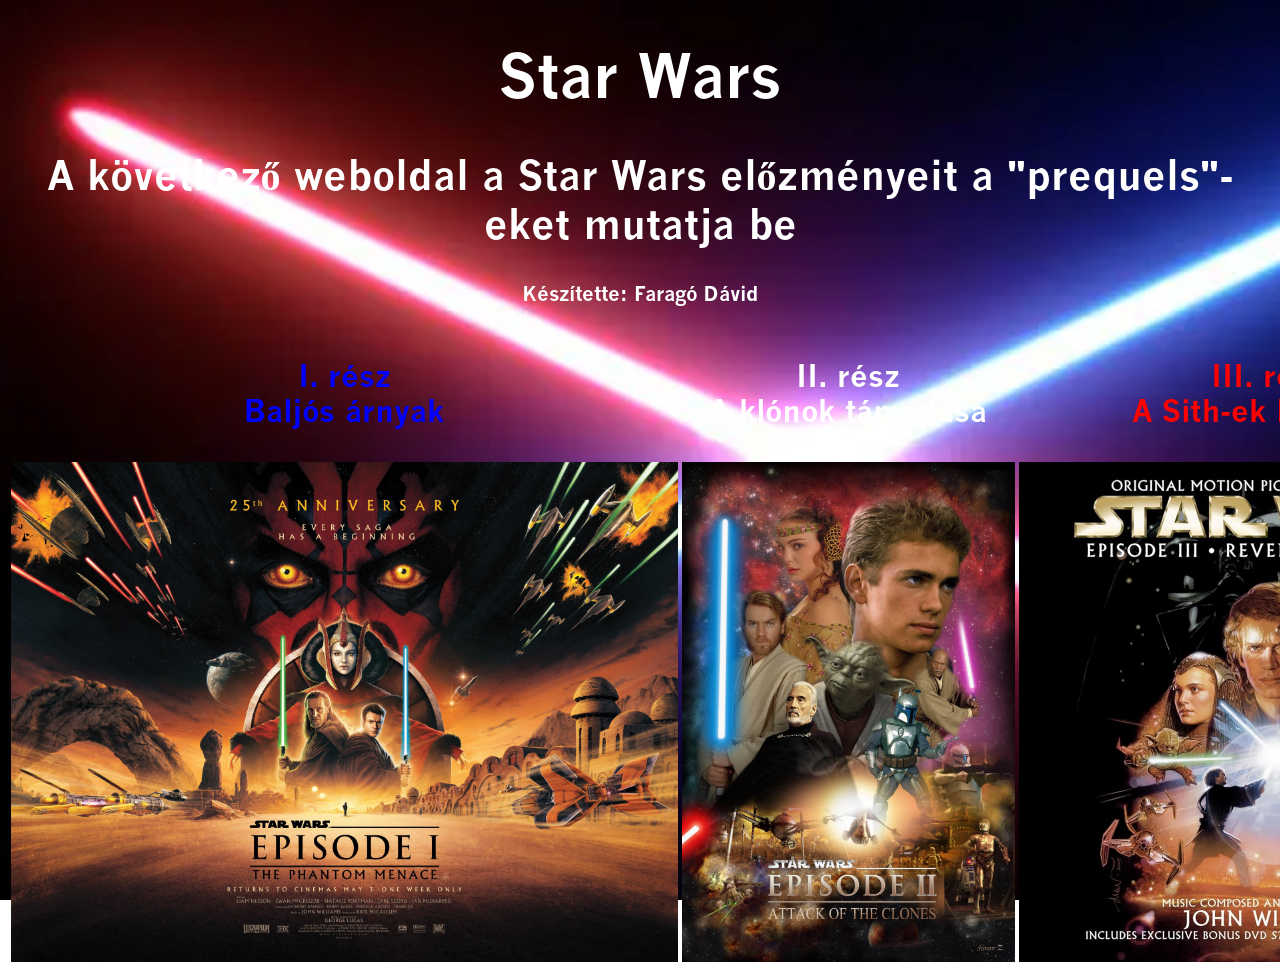
<file: index.html>
<!DOCTYPE html>
<html lang="en">
<head>
    <meta charset="UTF-8">
    <meta name="viewport" content="width=device-width, initial-scale=1.0">
    <title>Star Wars</title>
    <style>
        @import url(stájlus.css);
body {
    background-image: url(harc.jpg);
    background-repeat: no-repeat;
     background-attachment: fixed;
    background-size: cover;
}
@font-face {
  font-family: StarWars;
  src: url(betustilus.otf);
}

* {
  font-family: StarWars;
}
    </style>
</head>
<body class="test">
    <h1 style="text-align: center; font-size: 60px;">Star Wars</h1>
    <h2 style="text-align: center; font-size: 40px;">A következő weboldal a Star Wars előzményeit a "prequels"-eket mutatja be</h2>
    <h3 style="text-align: center; font-size: 20px;">Készítette: Faragó Dávid</h3>
    <table style="text-align: center;" class="tabla">
        <tr>
            <td>
                <h3 style="color: blue;">
                    I. rész <br>
                    Baljós árnyak
                </h3>
            </td>
            <td>
                <h3>
                    II. rész <br>
                    A klónok támadása
                </h3>
            </td>
            <td>
                <h3 style="color: rgb(255, 0, 0);">
                    III. rész <br>
                    A Sith-ek bosszúja
                </h3>
            </td>
        </tr>
        <tr>
            
            <td>
                <a href="1. Rész.html">
                    <img src="sw1.jpeg" alt="Star Wars 1 Baljós árnyak" height="500px">
                </a>
            </td>
            

            

            <td>
                <a href="2. Rész.html">
                    <img src="sw2.jpeg" alt="Star Wars 2 A klónok támadása" height="500px">
                </a>
            </td>
            

            
            <td>
                <a href="3. Rész.html">
                    <img src="sw3.jpg" alt="Star Wars 3 A Sith-ek bosszúja" height="500px">
                </a>
            </td>
            
        </tr>
    </table>
</body>
</html>
</file>
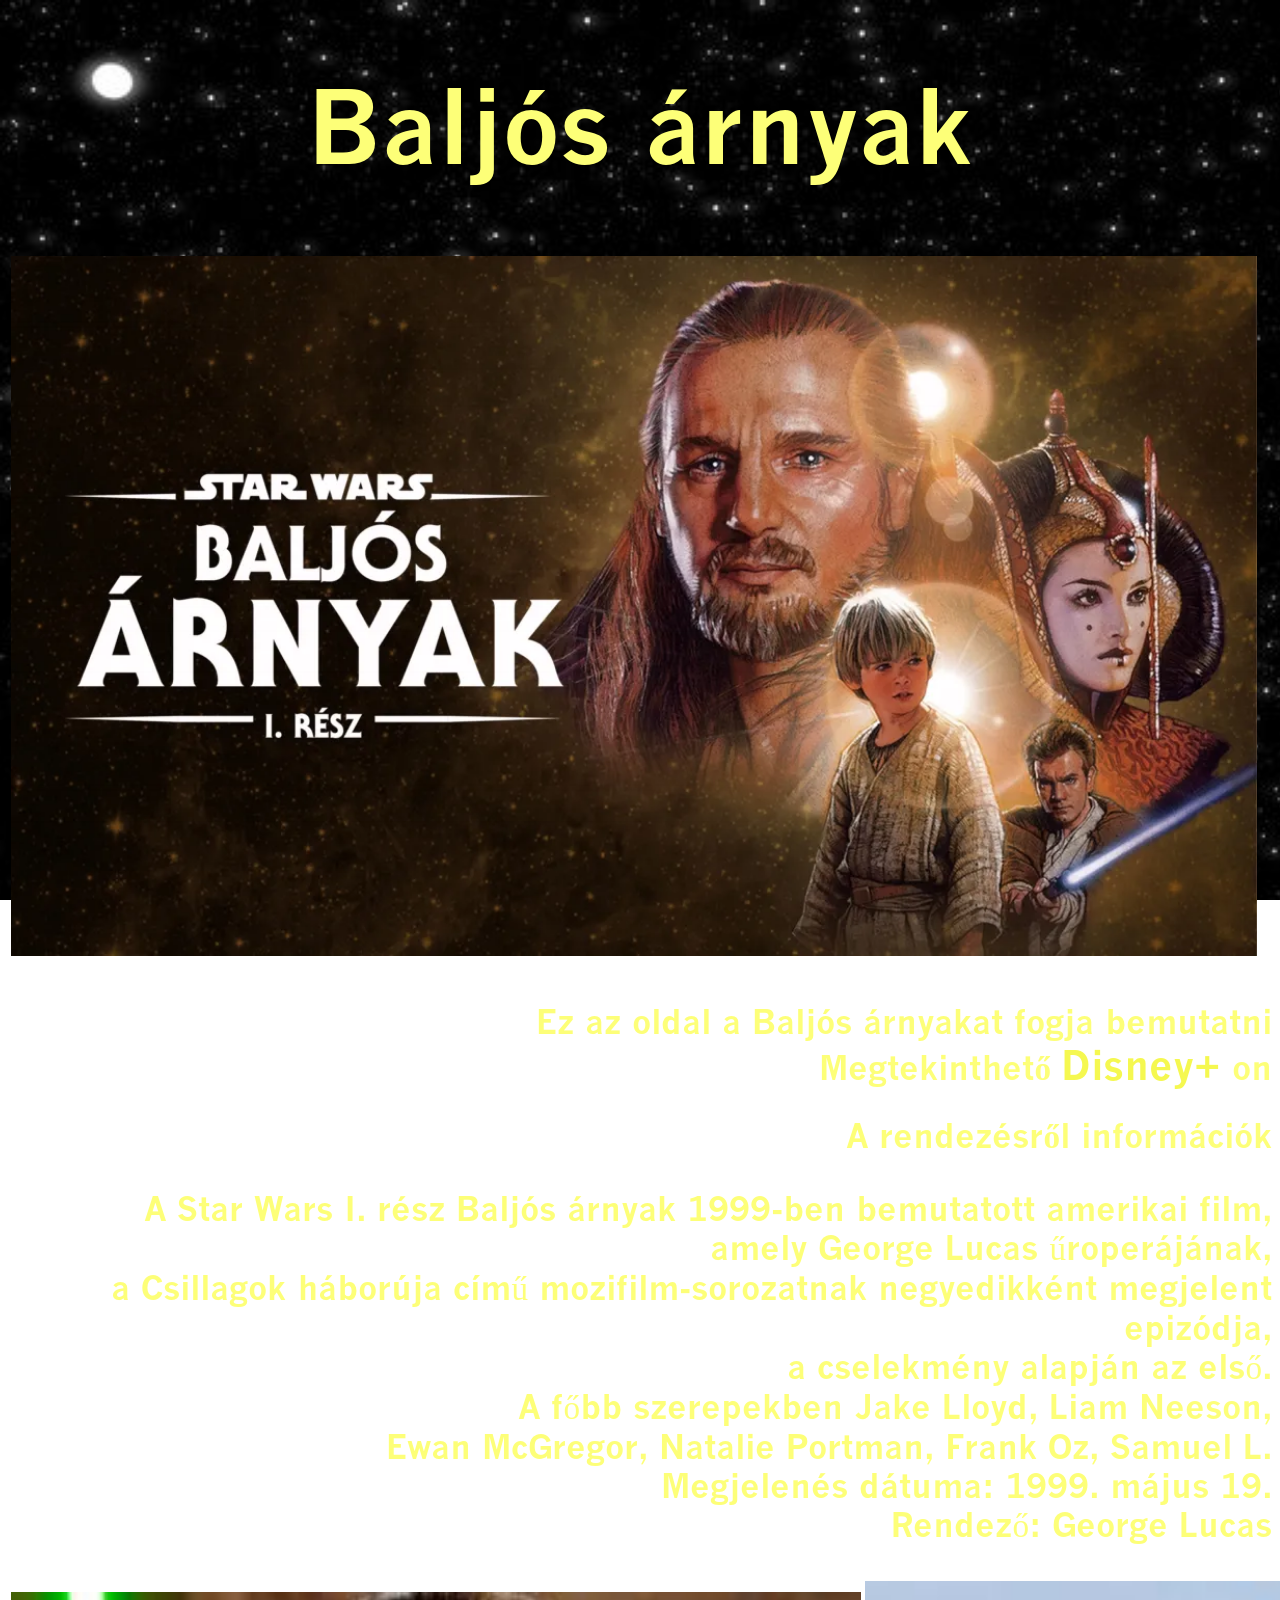
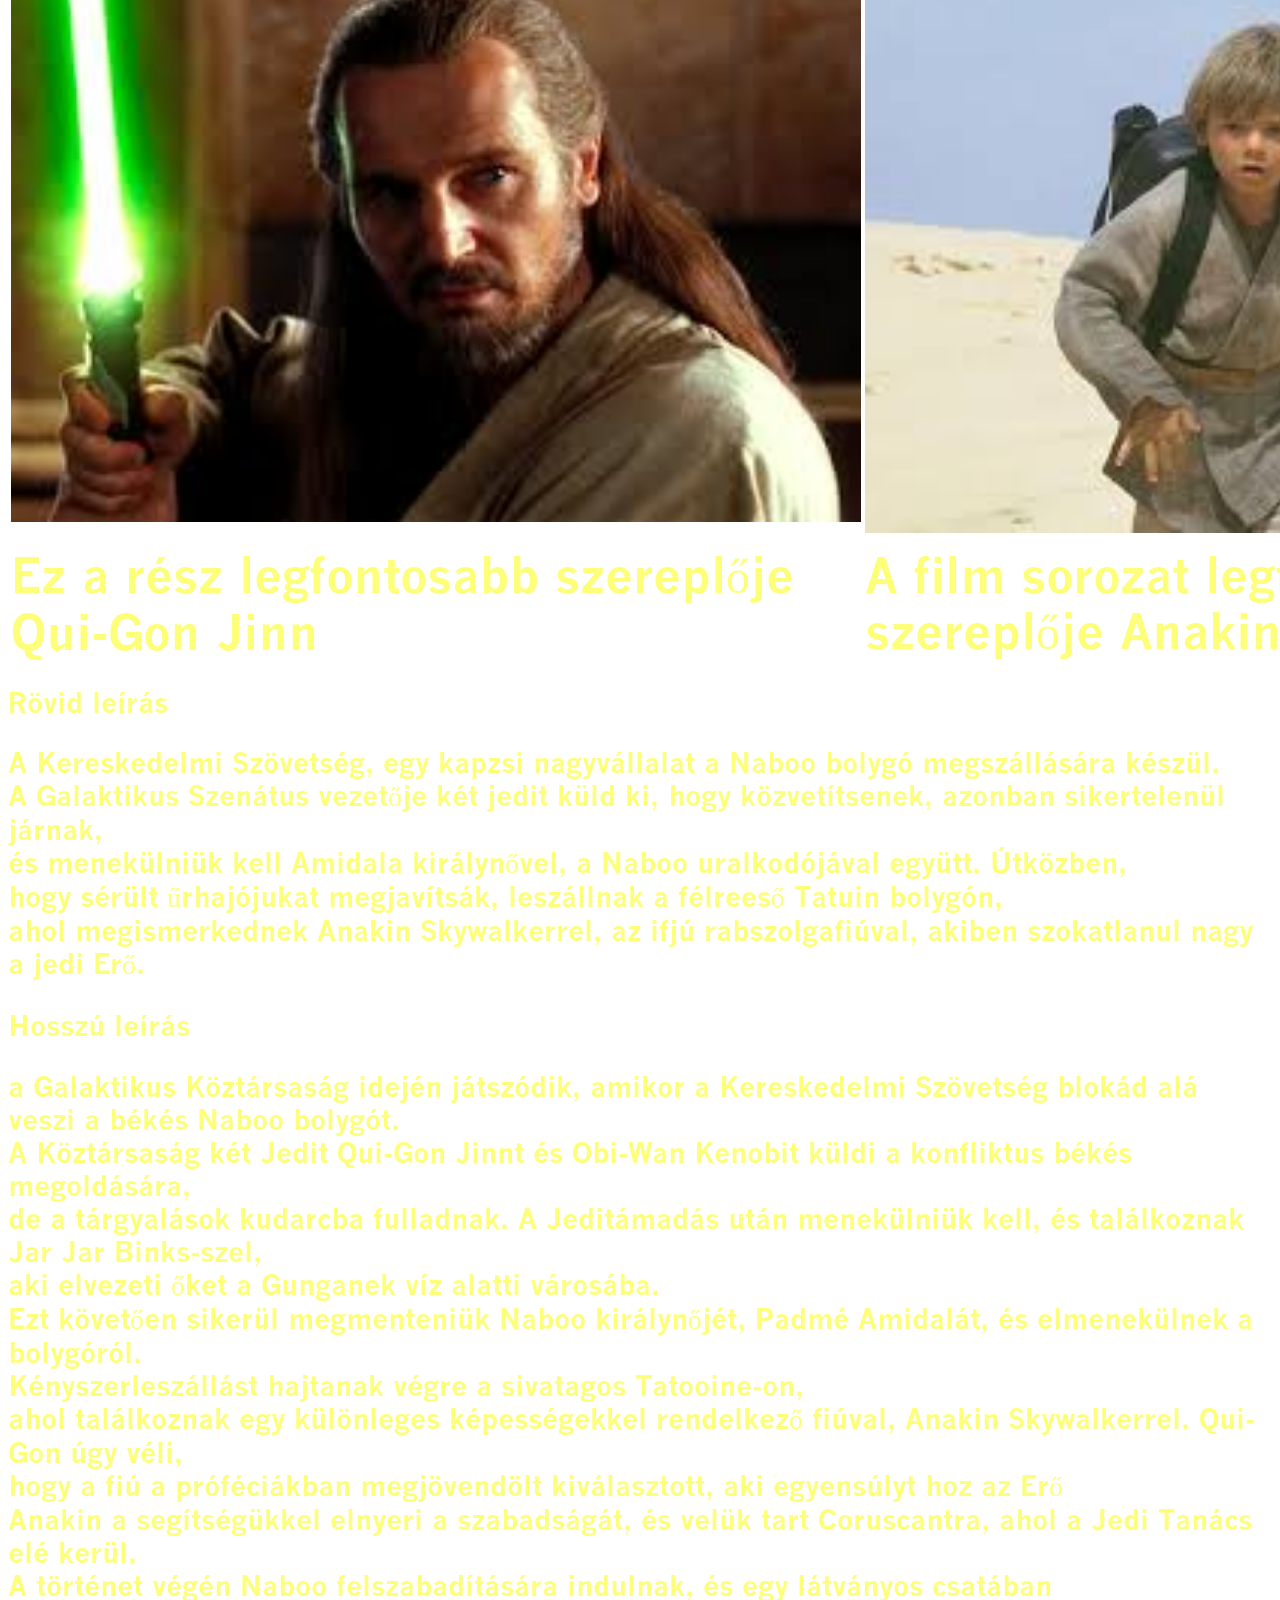
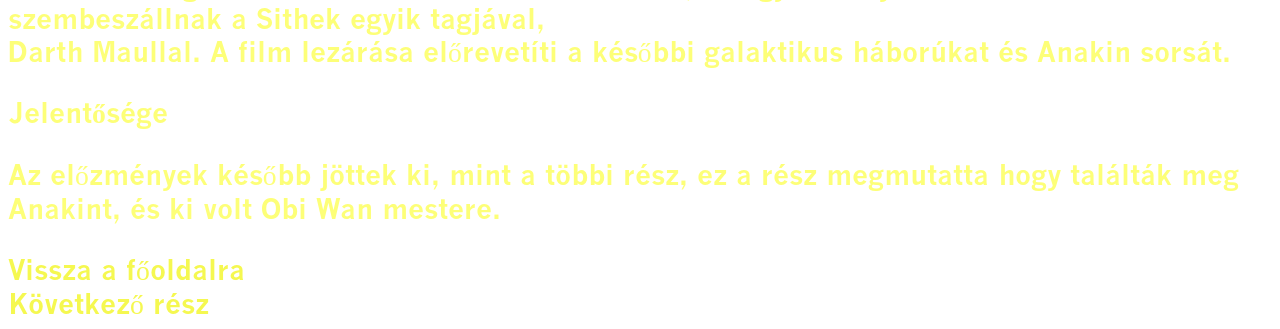
<file: 1. Rész.html>
<!DOCTYPE html>
<html lang="en">
<head>
    <meta charset="UTF-8">
    <meta name="viewport" content="width=device-width, initial-scale=1.0">
    <title>Baljós árnyak</title>
    <style>
            @import url(mellekoldalak.css);
        body {
    background-image: url(resz2hatter.jpg);
    background-repeat: no-repeat;
    background-attachment: fixed;
    background-size: cover;
    }
a:link {
  color: rgb(245, 248, 80);
  background-color: transparent;
  text-decoration: none;
}

a:visited {
  color: rgb(245, 248, 80);
  background-color: transparent;
  text-decoration: none;
}

a:hover {
  color: rgb(255, 255, 255);
  background-color: transparent;
  text-decoration: underline;
}

a:active {
  color: rgb(255, 0, 0);
  background-color: transparent;
  text-decoration: underline;
}
@font-face {
  font-family: StarWars;
  src: url(betustilus.otf);
}

* {
  font-family: StarWars;
}
</style>
</head>
<body>
     <H1>Baljós árnyak</H1>
     <div style="text-align: right; float: right;">
    <table>
        <tr>
            <td>
              <a href="https://www.disneyplus.com/hu-hu/browse/entity-e0a9fee4-2959-4077-ad8c-8fab4fd6e4d1"><img src="compose.jpg" alt="Boritókép" height="700px"></a>
            </td>
        </tr>
    </table>
    <h2>Ez az oldal a Baljós árnyakat fogja bemutatni <br>
        Megtekinthető <a href="https://www.disneyplus.com">Disney+</a> on
    </h2>
        <h2>A rendezésről információk</h1>
        <p>A Star Wars I. rész Baljós árnyak 1999-ben bemutatott amerikai film, <br>
            amely George Lucas űroperájának, <br>
            a Csillagok háborúja című mozifilm-sorozatnak negyedikként megjelent epizódja, <br>
            a cselekmény alapján az első. <br>
            A főbb szerepekben Jake Lloyd, Liam Neeson, <br>
            Ewan McGregor, Natalie Portman, Frank Oz, Samuel L. <br>
            Megjelenés dátuma: 1999. május 19. <br>
            Rendező: George Lucas
    </p>
    </div>
    <table>
        <tr>
            <td><img src="Qui-Gon Jinn.jpg" alt="Qui-Gon Jinn" width="850px"></td>
            <td><img src="Anakin.jpg" alt="Anakin Skywalker" width="850px"></td>
        </tr>
        <tr>
            <td>Ez a rész legfontosabb szereplője Qui-Gon Jinn</td>
            <td>A film sorozat legfontosabb szereplője Anakin Skywalker</td>
        </tr>
    </table>
        <h2>Rövid leírás</h2>
        <p>
           A Kereskedelmi Szövetség, egy kapzsi nagyvállalat a Naboo bolygó megszállására készül. <br> 
           A Galaktikus Szenátus vezetője két jedit küld ki, hogy közvetítsenek, azonban sikertelenül járnak, <br>
           és menekülniük kell Amidala királynővel, a Naboo uralkodójával együtt. Útközben, <br>
           hogy sérült űrhajójukat megjavítsák, leszállnak a félreeső Tatuin bolygón, <br>
           ahol megismerkednek Anakin Skywalkerrel, az ifjú rabszolgafiúval, akiben szokatlanul nagy a jedi Erő. <br>
        </p>
        <h2>Hosszú leírás</h2>
        <p>
            a Galaktikus Köztársaság idején játszódik, amikor a Kereskedelmi Szövetség blokád alá veszi a békés Naboo bolygót. <br>
            A Köztársaság két Jedit Qui-Gon Jinnt és Obi-Wan Kenobit küldi a konfliktus békés megoldására, <br>
            de a tárgyalások kudarcba fulladnak. A Jeditámadás után menekülniük kell, és találkoznak Jar Jar Binks-szel, <br>
            aki elvezeti őket a Gunganek víz alatti városába. <br>
            Ezt követően sikerül megmenteniük Naboo királynőjét, Padmé Amidalát, és elmenekülnek a bolygóról. <br>
            Kényszerleszállást hajtanak végre a sivatagos Tatooine-on, <br>
            ahol találkoznak egy különleges képességekkel rendelkező fiúval, Anakin Skywalkerrel. Qui-Gon úgy véli, <br>
            hogy a fiú a próféciákban megjövendölt kiválasztott, aki egyensúlyt hoz az Erő <br>
            Anakin a segítségükkel elnyeri a szabadságát, és velük tart Coruscantra, ahol a Jedi Tanács elé kerül. <br>
            A történet végén Naboo felszabadítására indulnak, és egy látványos csatában szembeszállnak a Sithek egyik tagjával, <br>
            Darth Maullal. A film lezárása előrevetíti a későbbi galaktikus háborúkat és Anakin sorsát. <br>
        </p>
        <h2>Jelentősége</h2>
        <p>
        Az előzmények később jöttek ki, mint a többi rész, ez a rész megmutatta hogy találták meg Anakint, és ki volt Obi Wan mestere.
        </p>
        <a href="index.html">Vissza a főoldalra</a> <br>
        <a href="2. Rész.html">Következő rész</a>
</body>
</html>
</file>
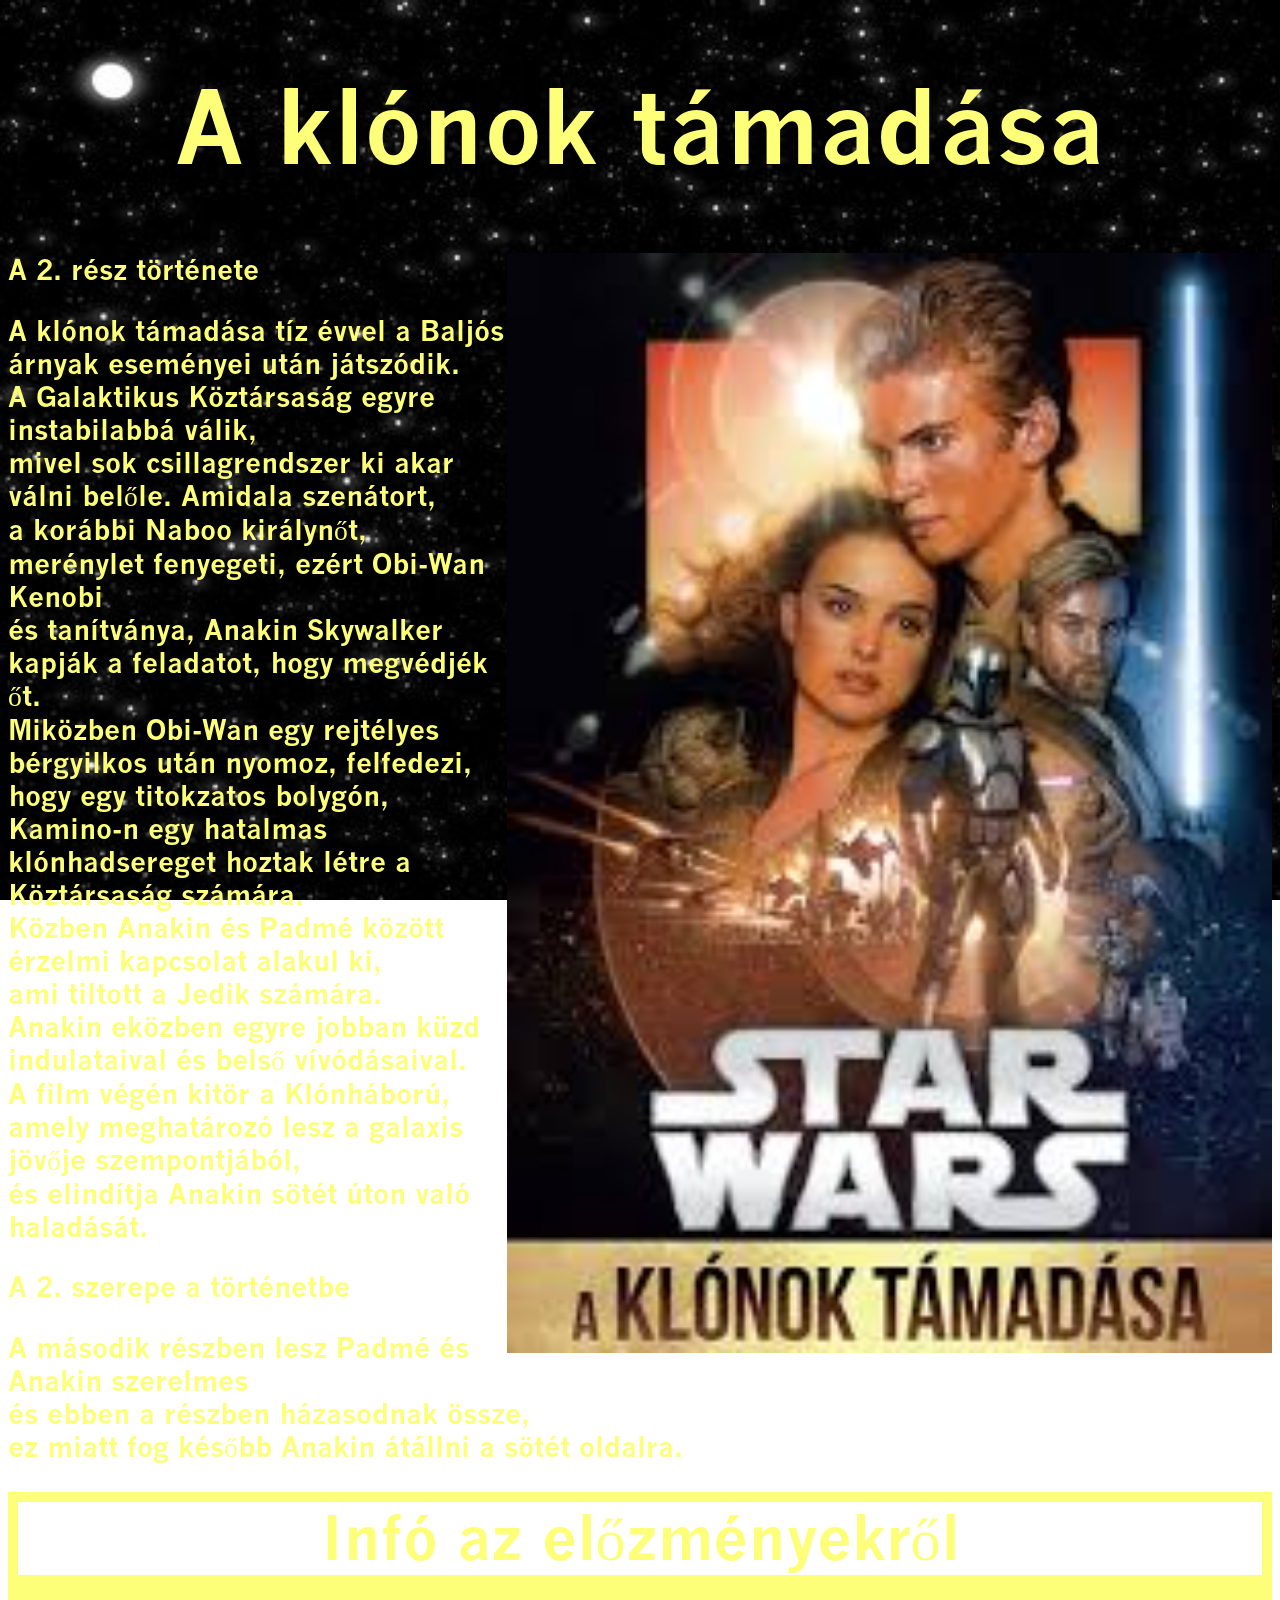
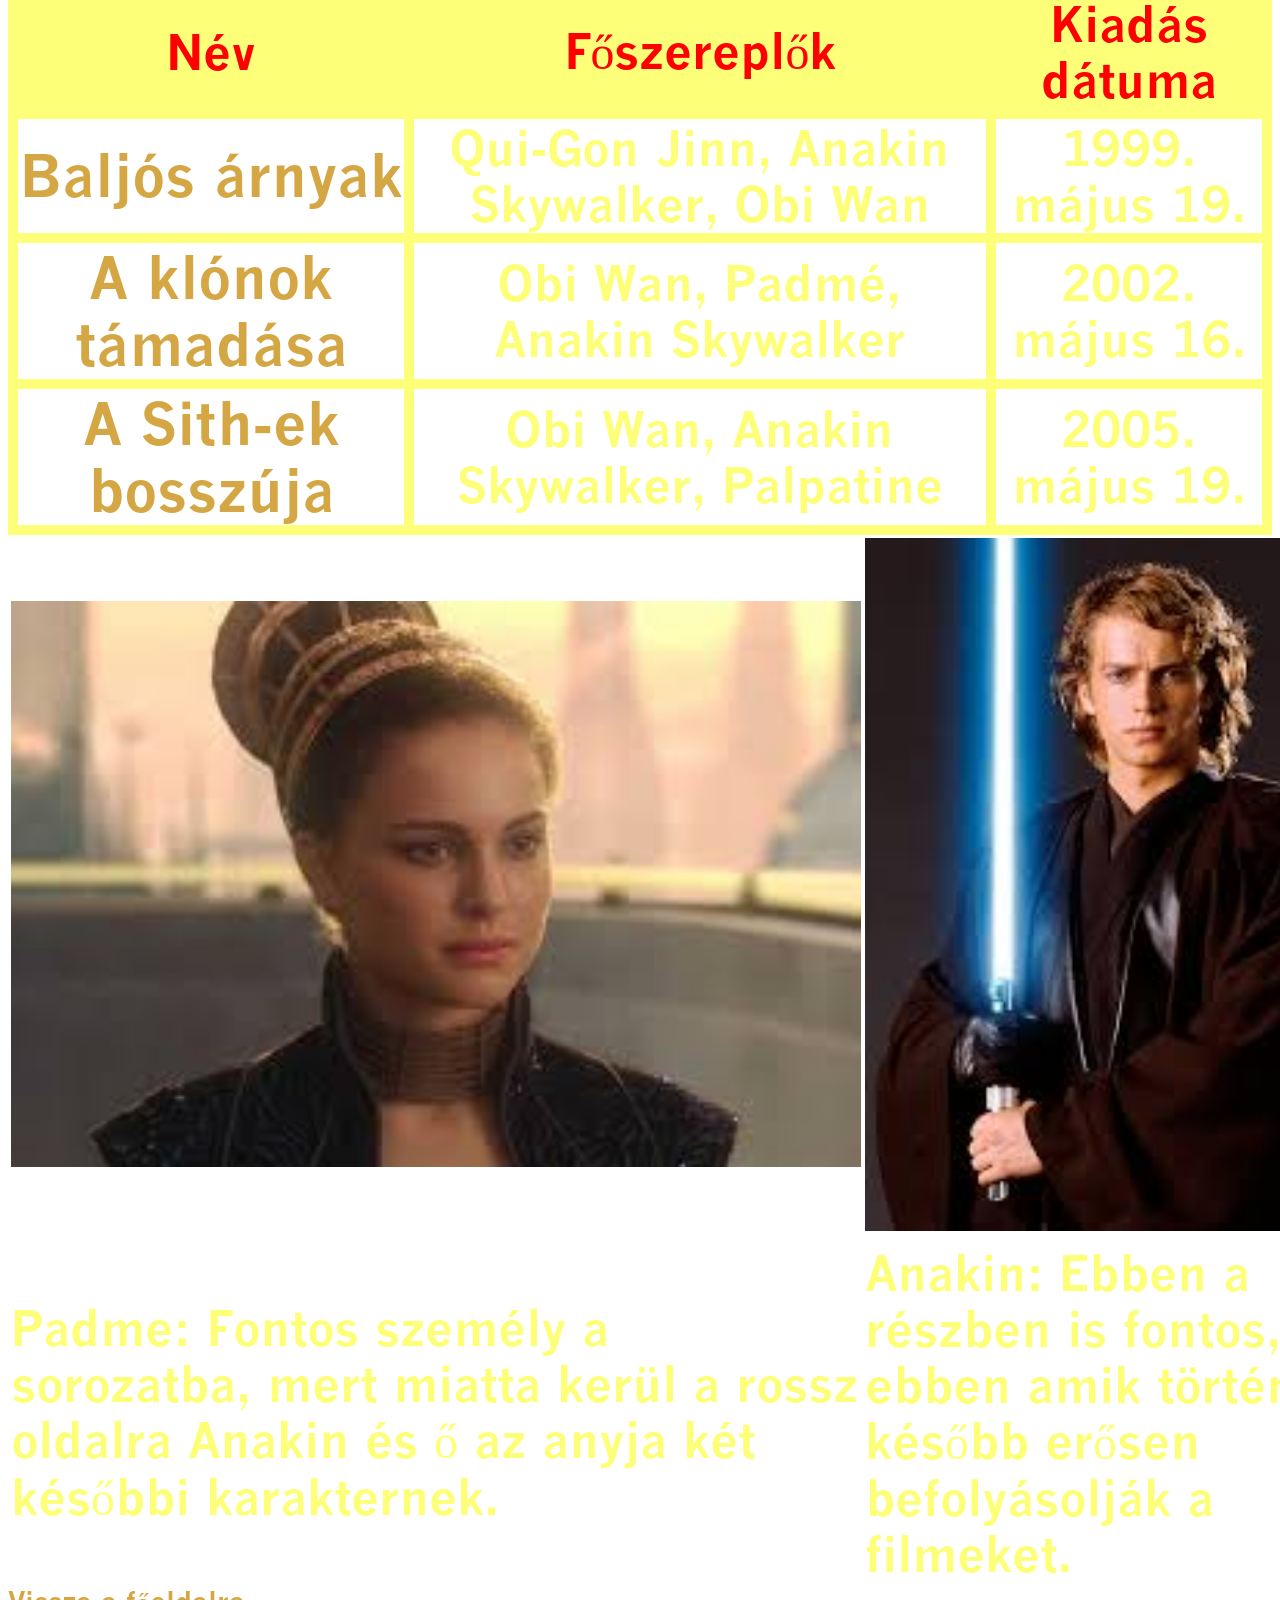
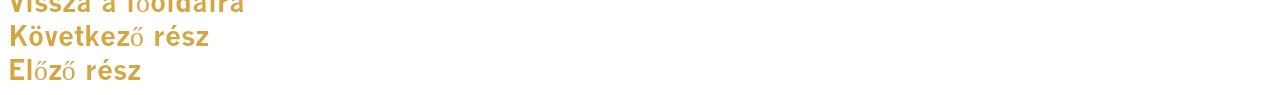
<file: 2. Rész.html>
<!DOCTYPE html>
<html lang="en">
<head>
    <meta charset="UTF-8">
    <meta name="viewport" content="width=device-width, initial-scale=1.0">
    <title>A klónok támadása</title>
    <style>
        @import url(mellekoldalak.css);
        body {
    background-image: url(resz2hatter.jpg);
    background-repeat: no-repeat;
    background-attachment: fixed;
    background-size: cover;
    }
a:link {
  color: rgb(212, 167, 68);
  background-color: transparent;
  text-decoration: none;
}

a:visited {
  color: rgb(212, 167, 68);
  background-color: transparent;
  text-decoration: none;
}

a:hover {
  color: rgb(255, 255, 255);
  background-color: transparent;
  text-decoration: underline;
}

a:active {
  color: rgb(255, 0, 0);
  background-color: transparent;
  text-decoration: underline;
}
@font-face {
  font-family: StarWars;
  src: url(betustilus.otf);
}

* {
  font-family: StarWars;
}
    </style>
</head>
<body>
         <H1>A klónok támadása</H1>
         <div style="float: right;">
        <a href="https://www.disneyplus.com/hu-hu/browse/entity-39cbdf17-1bbe-4de2-b4a4-8e342875c2c6"><img src="klonoktamadasa.jpg" alt="Boritókép" height=1100px></a>
</div>
        <h2>A 2. rész története</h2>
    <p>
        A klónok támadása tíz évvel a Baljós árnyak eseményei után játszódik. <br>
        A Galaktikus Köztársaság egyre instabilabbá válik, <br>
        mivel sok csillagrendszer ki akar válni belőle. Amidala szenátort, <br>
        a korábbi Naboo királynőt, merénylet fenyegeti, ezért Obi-Wan Kenobi <br>
        és tanítványa, Anakin Skywalker kapják a feladatot, hogy megvédjék őt. <br>
        Miközben Obi-Wan egy rejtélyes bérgyilkos után nyomoz, felfedezi, <br>
        hogy egy titokzatos bolygón, <br>
        Kamino-n egy hatalmas klónhadsereget hoztak létre a Köztársaság számára. <br>
        Közben Anakin és Padmé között érzelmi kapcsolat alakul ki, <br>
        ami tiltott a Jedik számára. <br>
        Anakin eközben egyre jobban küzd indulataival és belső vívódásaival.<br>
        A film végén kitör a Klónháború,<br>
        amely meghatározó lesz a galaxis jövője szempontjából, <br>
        és elindítja Anakin sötét úton való haladását.<br>
    </p>
    <h2>A 2. szerepe a történetbe</h2>
    <p>
        A második részben lesz Padmé és Anakin szerelmes <br> 
        és ebben a részben házasodnak össze, <br>
        ez miatt fog később Anakin átállni a sötét oldalra. <br>
    </p>
<table style="width: auto%; margin: auto; " class="tabli">
    <thead>
        <div id="fej">
            Infó az előzményekről
        </div>
    </thead>
    <tr class="tablazat">
        <td class="tabli" style="background-color:rgb(253, 255, 120); color: rgb(255, 0, 0);">Név</td> 
        <td class="tabli" style="background-color:rgb(253, 255, 120); color: rgb(255, 0, 0);">Főszereplők</td> 
        <td class="tabli" style="background-color:rgb(253, 255, 120); color: rgb(255, 0, 0);">Kiadás dátuma</td>
    </tr>
    <tr class="tablazat">
        <td class="tabli"><a href="https://www.disneyplus.com/hu-hu/browse/entity-e0a9fee4-2959-4077-ad8c-8fab4fd6e4d1">Baljós árnyak</a></td> 
        <td class="tabli">Qui-Gon Jinn, Anakin Skywalker, Obi Wan</td> 
        <td class="tabli">1999. május 19.</td>
    </tr>
    <tr class="tablazat">
        <td class="tabli"><a href="https://www.disneyplus.com/hu-hu/browse/entity-39cbdf17-1bbe-4de2-b4a4-8e342875c2c6">A klónok támadása</a></td> 
        <td class="tabli">Obi Wan, Padmé, Anakin Skywalker</td> 
        <td class="tabli">2002. május 16.</td>
    </tr>
    <tr class="tablazat">
        <td class="tabli"><a href="https://www.disneyplus.com/hu-hu/browse/entity-eb1e2c5f-69bf-4240-a61f-7ffc4e0311b3">A Sith-ek bosszúja</a></td> 
        <td class="tabli">Obi Wan, Anakin Skywalker, Palpatine</td> 
        <td class="tabli">2005. május 19.</td>
    </tr>
</table>


<table>
<div>
    <tr>
        <td><img src="padme.jpg" alt="padme" width="850px"></td>
        <td><img src="idosebbanakin.jpg" alt="Anakin Skywalker" width="555px"></td>
    </tr>
    <tr>
        <td>Padme: Fontos személy a sorozatba, mert miatta kerül a rossz oldalra Anakin és ő az anyja két későbbi karakternek.</td>
        <td>Anakin: Ebben a részben is fontos, mert ebben amik történnek később erősen befolyásolják a filmeket.</td>
    </tr>
</div>
    </table>
    <a href="index.html">Vissza a főoldalra</a> <br>
    <a href="3. Rész.html">Következő rész</a> <br>
    <a href="1. Rész.html">Előző rész</a>
    </body>
</html>
</file>
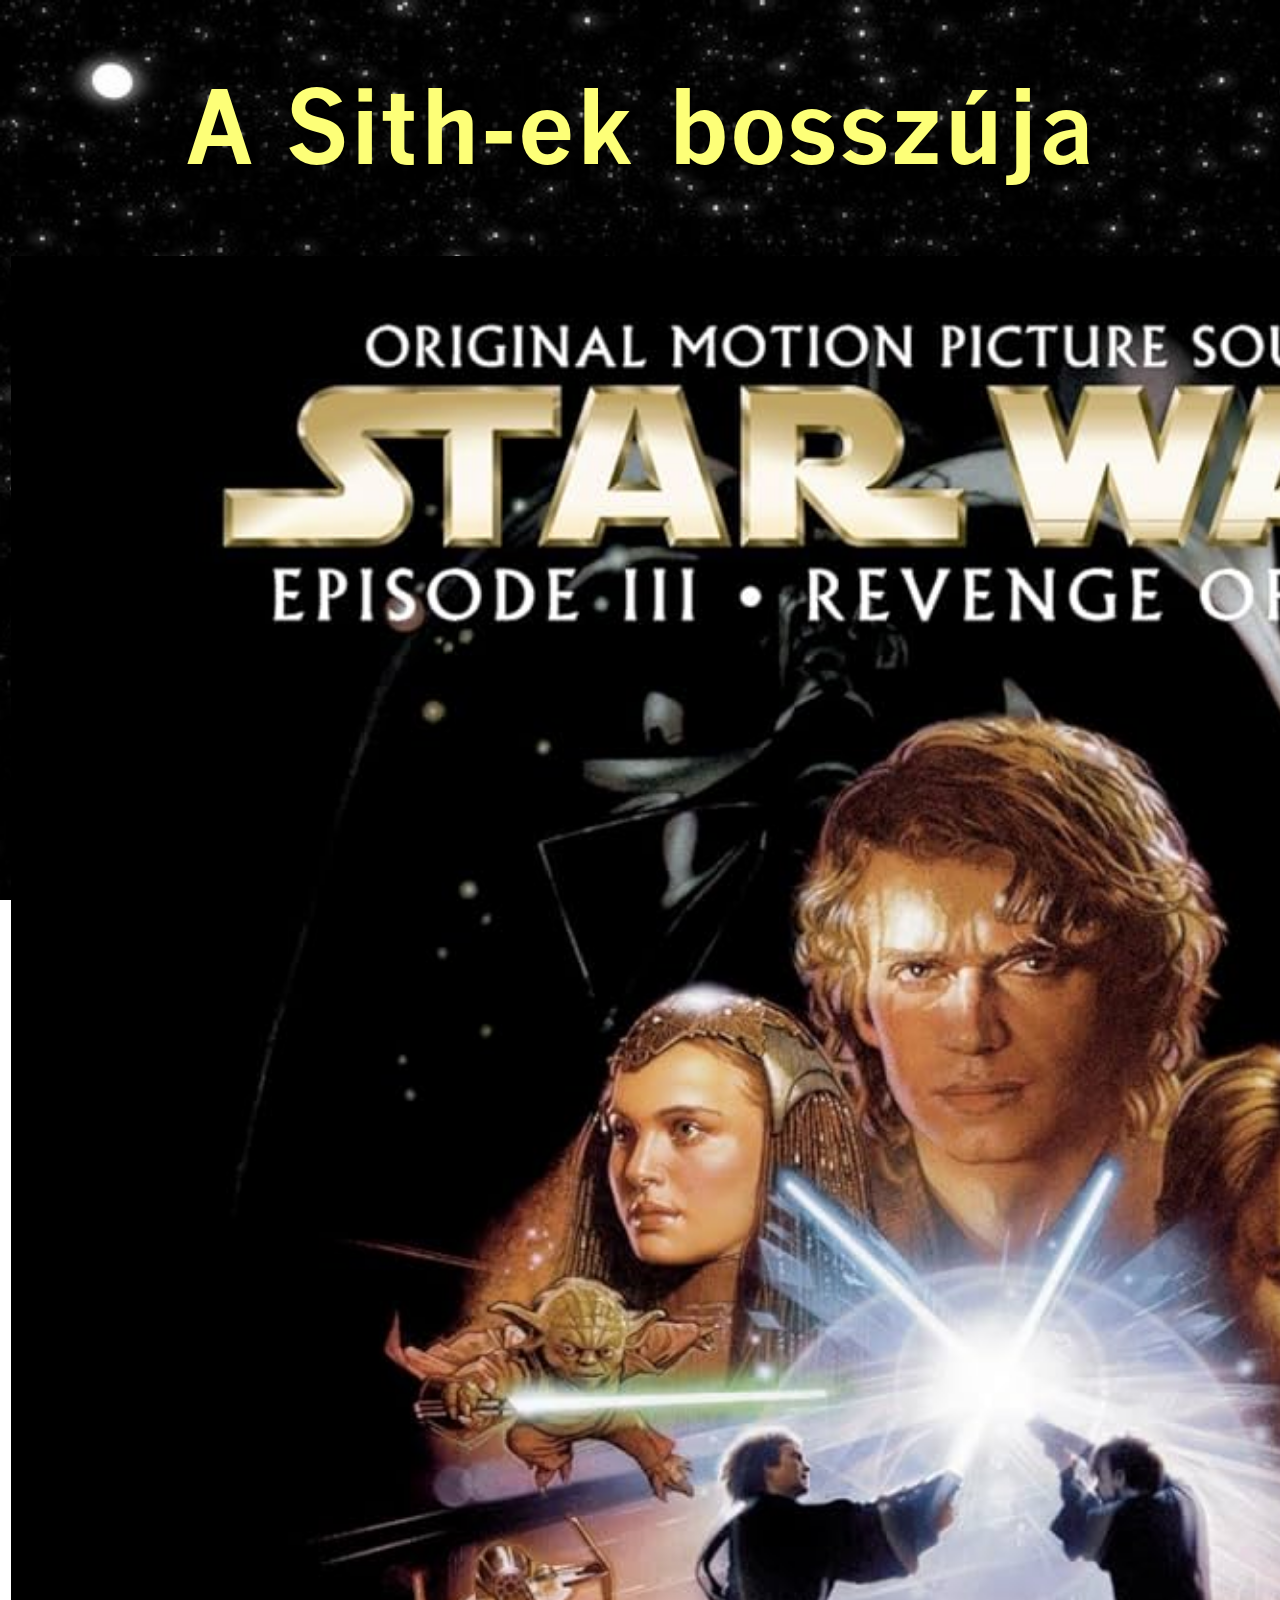
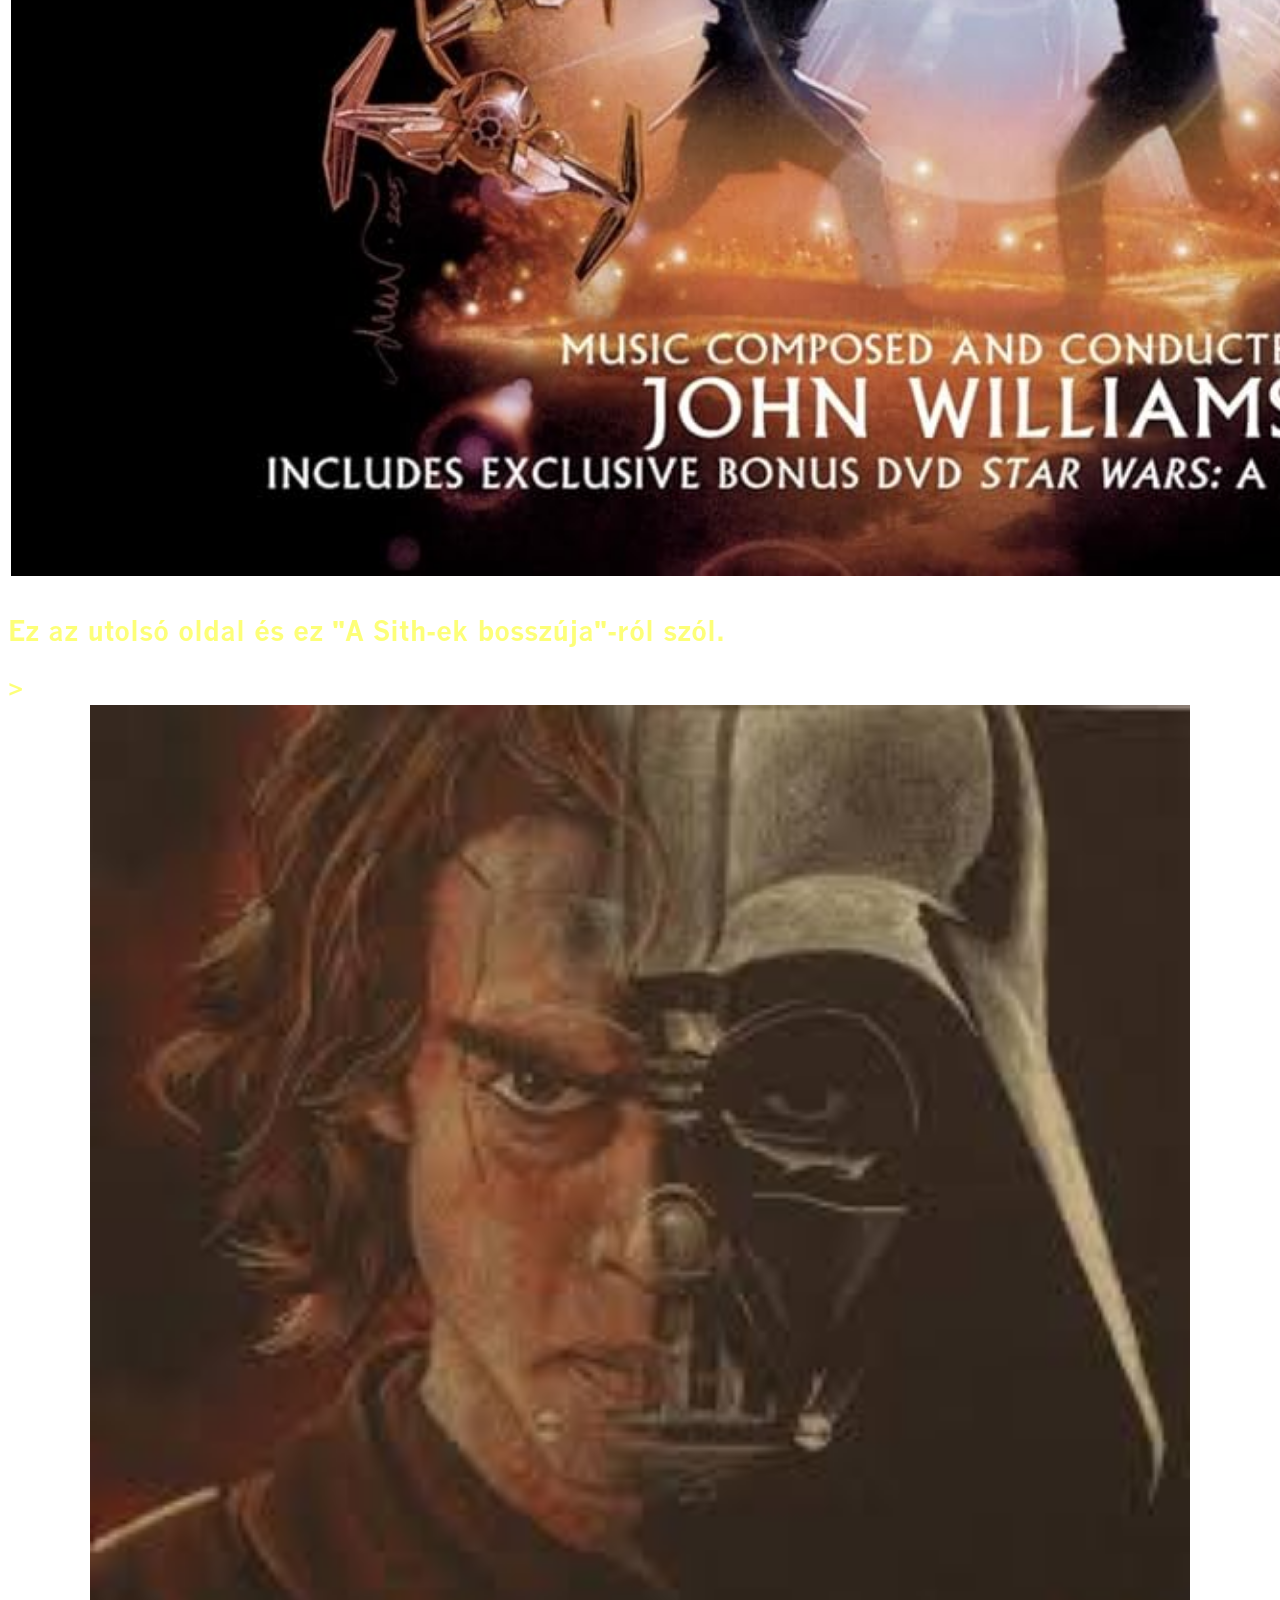
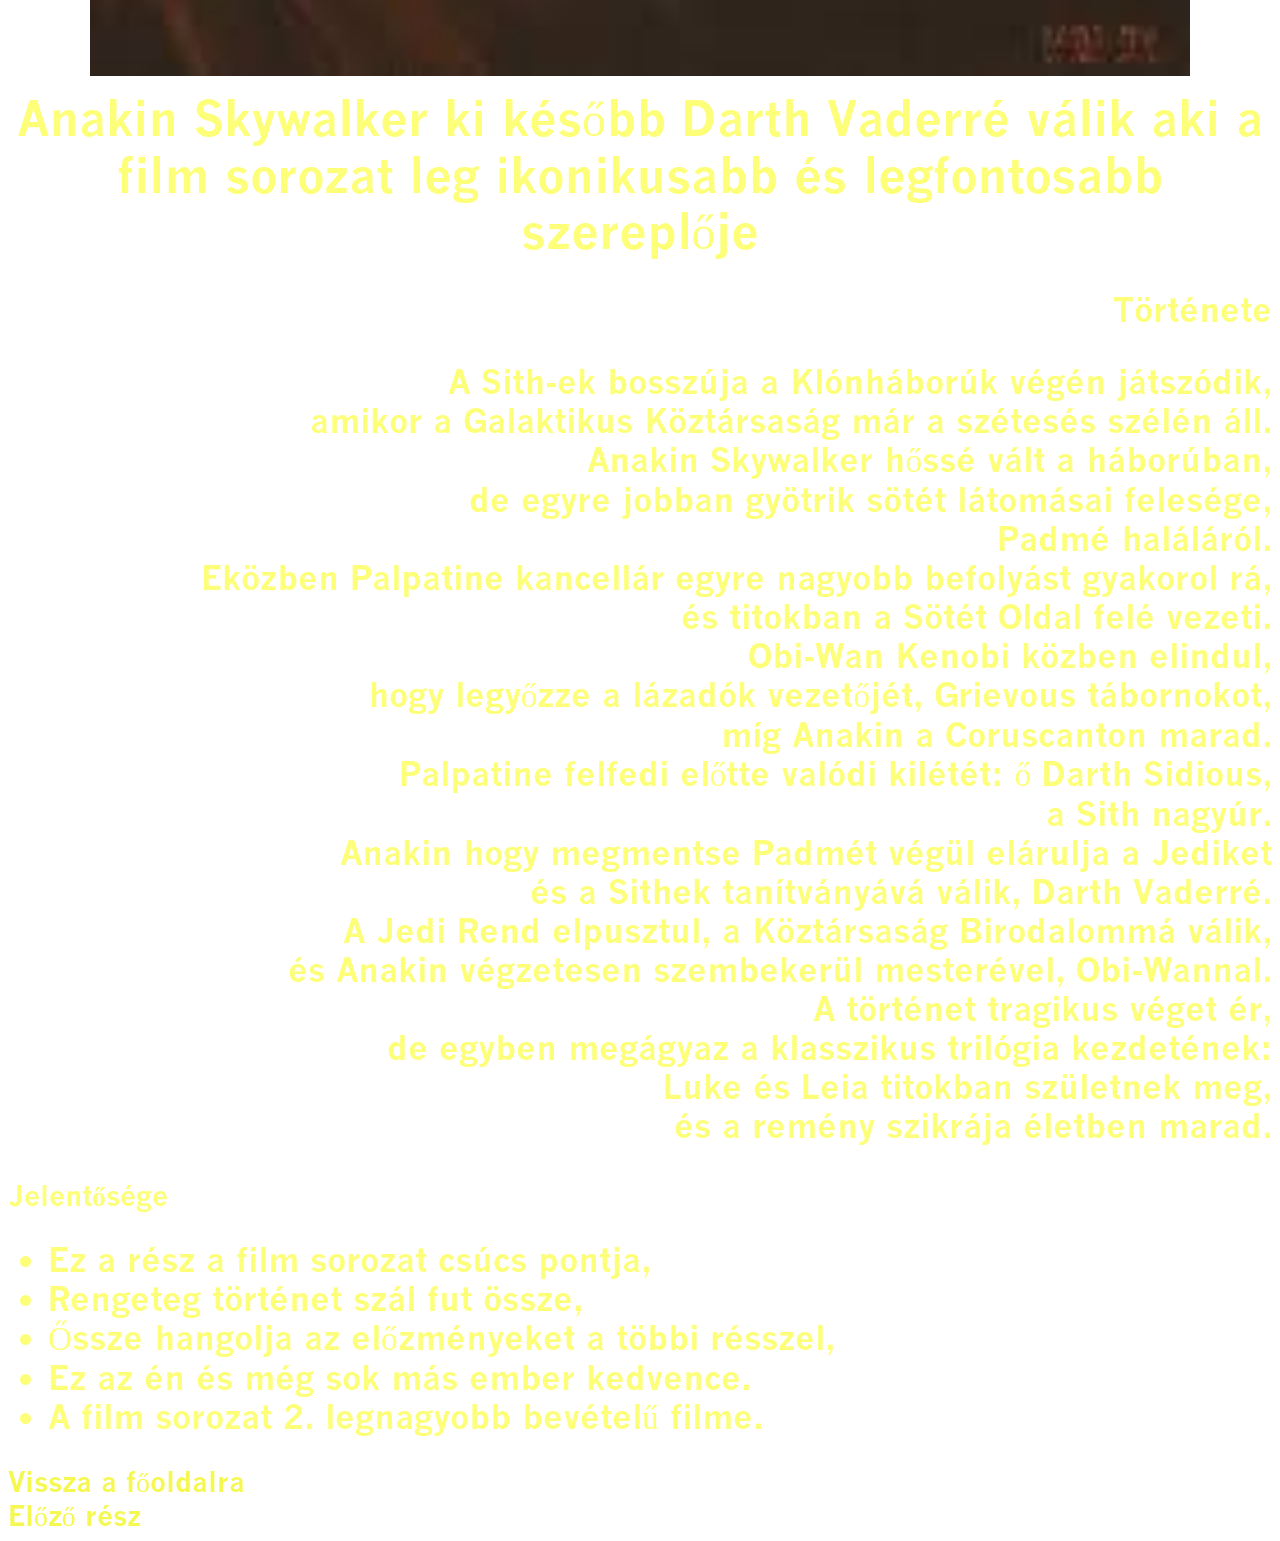
<file: 3. Rész.html>
<!DOCTYPE html>
<html lang="en">
<head>
    <meta charset="UTF-8">
    <meta name="viewport" content="width=device-width, initial-scale=1.0">
    <title>A Sith-ek bosszúja</title>
        <style>
            @import url(mellekoldalak.css);
        body {
    background-image: url(resz2hatter.jpg);
    background-repeat: no-repeat;
    background-attachment: fixed;
    background-size: cover;
    }
a:link {
  color: rgb(245, 248, 80);
  background-color: transparent;
  text-decoration: none;
}

a:visited {
  color: rgb(245, 248, 80);
  background-color: transparent;
  text-decoration: none;
}

a:hover {
  color: rgb(255, 255, 255);
  background-color: transparent;
  text-decoration: underline;
}

a:active {
  color: rgb(255, 0, 0);
  background-color: transparent;
  text-decoration: underline;
}
@font-face {
  font-family: StarWars;
  src: url(betustilus.otf);
}

* {
  font-family: StarWars;
}
</style>
</head>
<body>
         <H1>A Sith-ek bosszúja</H1>
    <table>
        <tr>
            <td><a href="https://www.disneyplus.com/hu-hu/browse/entity-eb1e2c5f-69bf-4240-a61f-7ffc4e0311b3">
              <img src="sw3.jpg" alt="Boritókép" width="1920px"></a>
            </td>
        </tr>
    </table>
    <h2>Ez az utolsó oldal és ez "A Sith-ek bosszúja"-ról szól.</h2>
    </p>
    <table class="tablazat">
        <tr>
            <td>
              <img src="Anakin-DarthVader.jpg" alt="Anakin-DarthVader" width="1100px">
            </td>
        </tr>
        <tr>
            <td>Anakin Skywalker ki később Darth Vaderré válik aki a film sorozat leg ikonikusabb és legfontosabb szereplője</td>>
        </tr>
    </table>
  <div style="text-align: right;">
  <h2>Története</h2>
  <p>
    A Sith-ek bosszúja a Klónháborúk végén játszódik, <br>
    amikor a Galaktikus Köztársaság már a szétesés szélén áll. <br>
    Anakin Skywalker hőssé vált a háborúban, <br>
    de egyre jobban gyötrik sötét látomásai felesége, <br>
    Padmé haláláról. <br>
    Eközben Palpatine kancellár egyre nagyobb befolyást gyakorol rá, <br>
    és titokban a Sötét Oldal felé vezeti.<br>
    Obi-Wan Kenobi közben elindul, <br>
    hogy legyőzze a lázadók vezetőjét, Grievous tábornokot, <br>
    míg Anakin a Coruscanton marad. <br>
    Palpatine felfedi előtte valódi kilétét: ő Darth Sidious, <br>
    a Sith nagyúr. <br>
    Anakin  hogy megmentse Padmét  végül elárulja a Jediket <br>
    és a Sithek tanítványává válik, Darth Vaderré.<br>
    A Jedi Rend elpusztul, a Köztársaság Birodalommá válik, <br>
    és Anakin végzetesen szembekerül mesterével, Obi-Wannal. <br>
    A történet tragikus véget ér, <br>
    de egyben megágyaz a klasszikus trilógia kezdetének: <br>
    Luke és Leia titokban születnek meg, <br>
    és a remény szikrája életben marad.<br>
  </p>
</div>
  <h2>Jelentősége</h2>
  <ul>
    <li>Ez a rész a film sorozat csúcs pontja,</li>
    <li>Rengeteg történet szál fut össze,</li>
    <li>Őssze hangolja az előzményeket a többi résszel,</li>
    <li>Ez az én és még sok más ember kedvence.</li>
    <li>A film sorozat 2. legnagyobb bevételű filme.</li>
  </ul>
        <a href="index.html">Vissza a főoldalra</a> <br>
        <a href="2. Rész.html">Előző rész</a>
</body>
</html>
</file>
